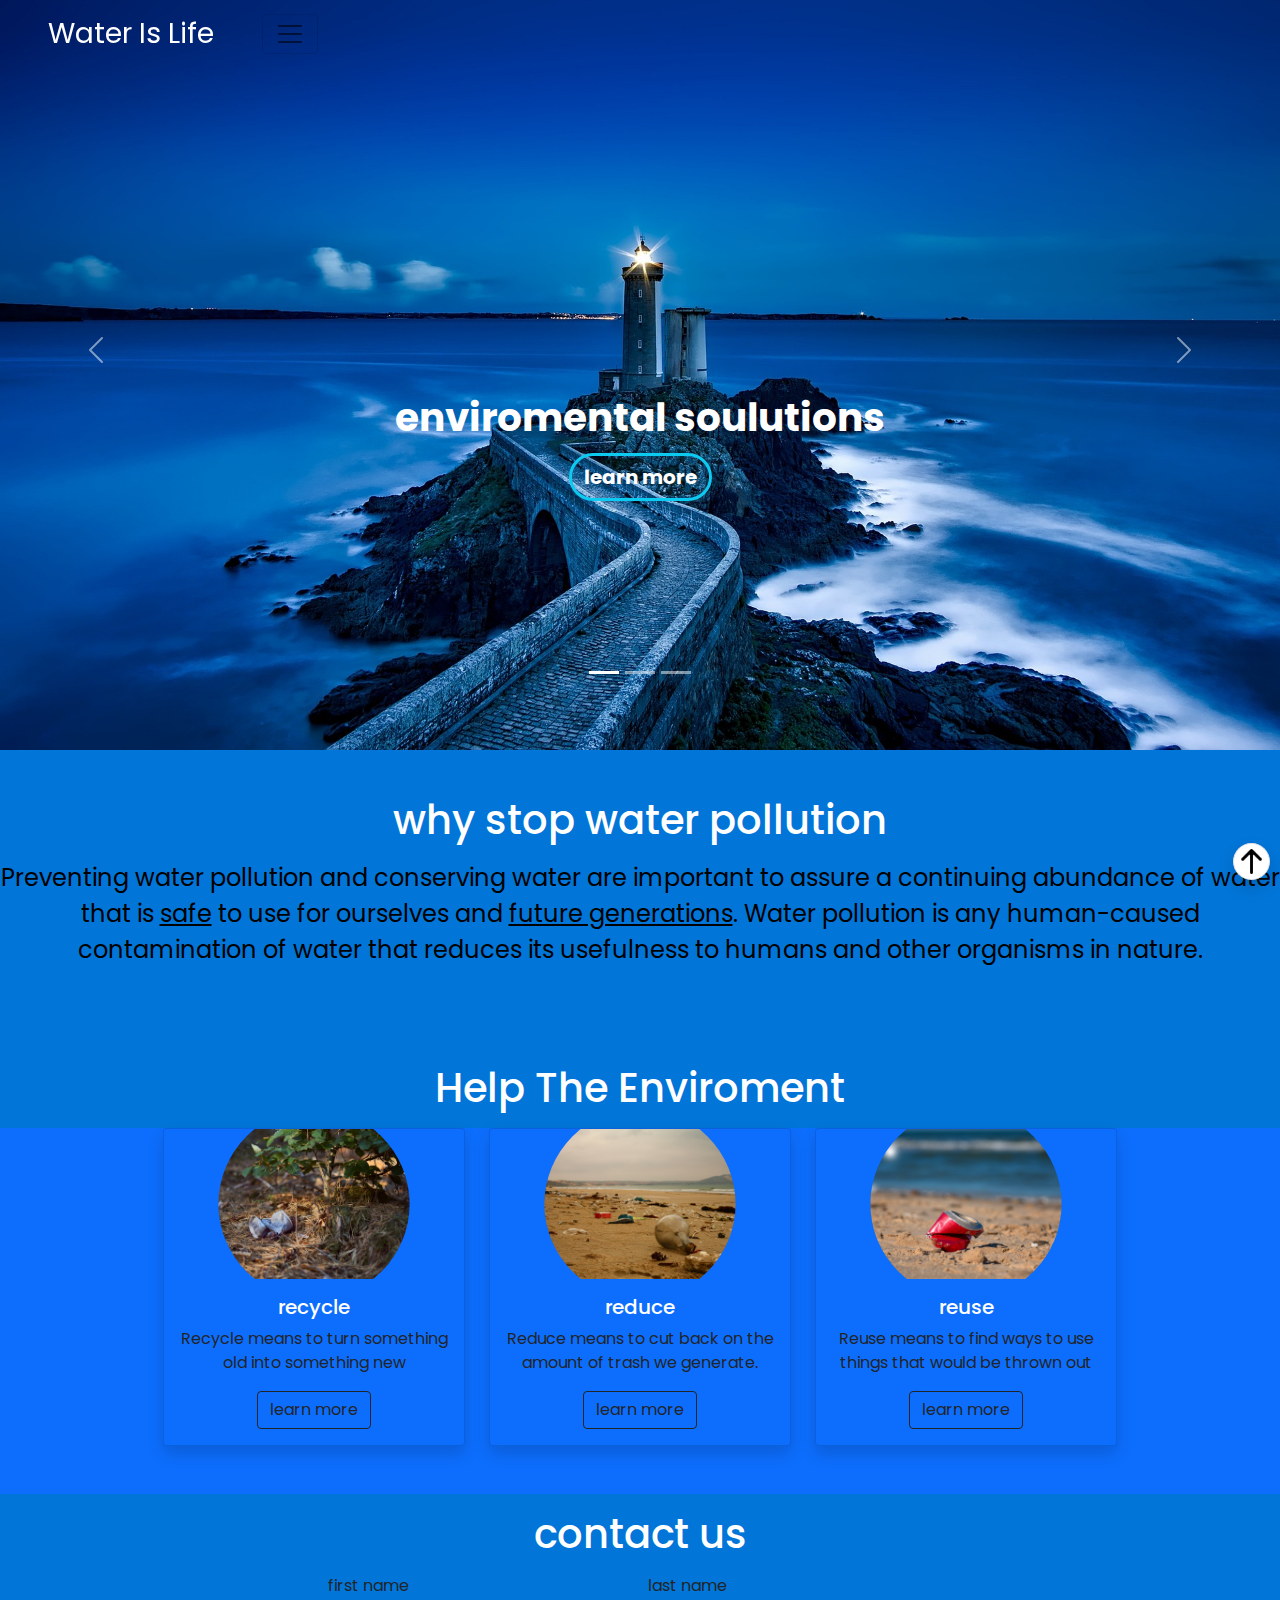
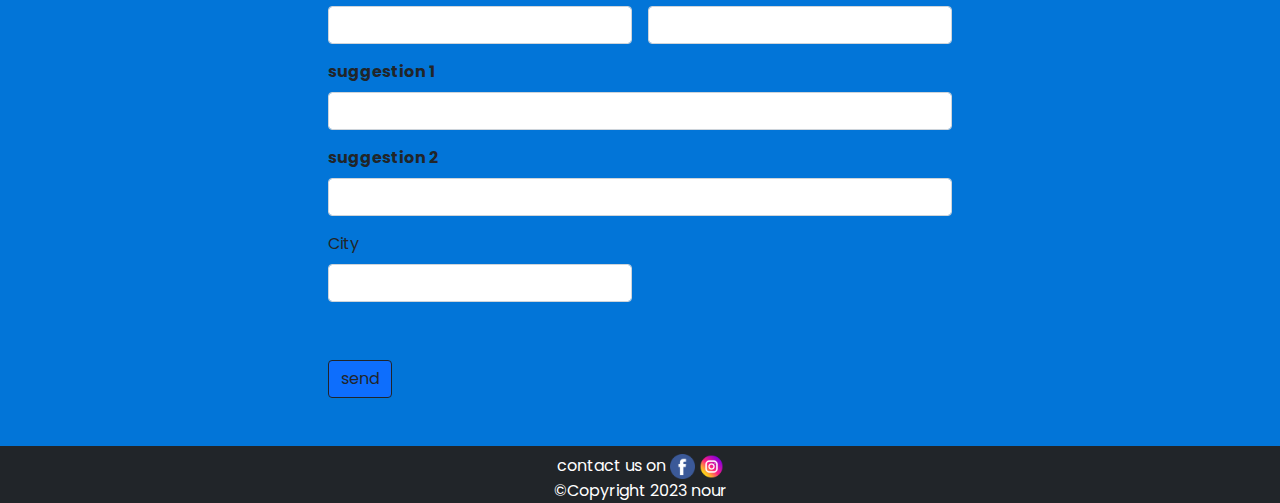
<file: index.html>
<!DOCTYPE html>
<html lang="en">
<head>
    <meta charset="UTF-8">
    <meta http-equiv="X-UA-Compatible" content="IE=edge">
    <meta name="viewport" content="width=device-width, initial-scale=1.0">
    <title>water pollution</title>
    <link rel="stylesheet" href="./css/bootstrap.min.css">
    <link rel="stylesheet" href="./css/style.css">
    <link rel="stylesheet" href="./css/all.min.css">
    <link
    rel="stylesheet"
    href="https://cdnjs.cloudflare.com/ajax/libs/animate.css/4.1.1/animate.min.css"/>
    <link rel="preconnect" href="https://fonts.googleapis.com">
<link rel="preconnect" href="https://fonts.gstatic.com" crossorigin>
<link href="https://fonts.googleapis.com/css2?family=Poppins:wght@400;600&display=swap" rel="stylesheet">
</head>
<body>
    <div class="top-1">
      
      <nav class="navbar navbar-expand-lg navbar-light fs-4 position-absolute top-0 start-0  d-flex text-up text-capitalize">
        
          <a class="navbar-brand fs-3 text-white bd-highlight  mx-5 g5 animate__bounceIn" href="#">water is life</a>
          <button class="navbar-toggler" type="button" data-bs-toggle="collapse" data-bs-target="#navbarNavDropdown" aria-controls="navbarNavDropdown" aria-expanded="false" aria-label="Toggle navigation">
            <span class="navbar-toggler-icon"></span>
          </button>
          <div class="collapse navbar-collapse" id="navbarNavDropdown">
            <ul class="navbar-nav ">
              <li class="nav-item px-2  bd-highlight ">
                <a class="nav-link active text-white animate__bounceIn" aria-current="page" href="#">Home</a>
              </li>
              <li class="nav-item text-white px-2">
                <a class="nav-link text-white bd-highlight animate__bounceIn" href="#contact">contact us</a>
              </li>
             
              <li class="nav-item dropdown text-white  mr-a d-flex px-2 ">
                <a target="_blank" class="nav-link dropdown-toggle text-white align-self-end animate__bounceIn" href="#" id="navbarDropdownMenuLink" role="button" data-bs-toggle="dropdown" aria-expanded="false">
                  projects to save the ocean
                </a>
                <ul class="dropdown-menu" aria-labelledby="navbarDropdownMenuLink">
                  <li><a target="_blank" class="dropdown-item" href="https://teamseas.org/">team seas</a></li>
                  <li><a  target="_blank" class="dropdown-item" href="https://theoceancleanup.com/">ocean cleanup</a></li>
                  <li><a  target="_blank" class="dropdown-item" href="https://oceanconservancy.org/">ocean conservancy</a></li>
                  
                </ul>
              </li>
              <li class="nav-item text-white px-2">
                <a class="nav-link text-white bd-highlight fw-bolder animate__bounceIn" target="_blank" href="./html/main.html">login</a>
              </li>
            </ul>
          </div>
       
      </nav>
    
          
    
                
        </div>
        <div id="carouselExampleIndicators" class="carousel slide " data-bs-ride="carousel" style="height: 700px;">
            <div class="carousel-indicators">
              <button type="button" data-bs-target="#carouselExampleIndicators" data-bs-slide-to="0" class="active" aria-current="true" aria-label="Slide 1"></button>
              <button type="button" data-bs-target="#carouselExampleIndicators" data-bs-slide-to="1" aria-label="Slide 2"></button>
              <button type="button" data-bs-target="#carouselExampleIndicators" data-bs-slide-to="2" aria-label="Slide 3"></button>
            </div>
            <div class="carousel-inner ">
            
             
              <div class="carousel-item active">
                <img class="img1" src="./imgs/hd-wallpaper-gcdb5ce605_1920.jpg" class="d-block w-100" alt="...">
                <div class="carousel-caption d-none d-md-block">
                  <h5 class="fw-bolder text-white animate__bounceIn"><span class="sz-1">enviromental soulutions</span></h5>
                  <p><a target="_blank" href="https://en.wikipedia.org/wiki/Environmental_Waste_Solutions"><button class="btn-outline-info btn text-white fs-5 fw-bolder animate__bounceIn border-3 rounded-pill">learn more</button></a></p>
                </div>
              </div>

              <div class="carousel-item ">
                <img  class="img2" src="./imgs/beach-ge782765a3_1920.jpg" class="d-block w-100" alt="...">
                <div class="carousel-caption d-none d-md-block">
                  <h5 class="fw-bolder text-white animate__bounceIn"><span class="sz-1">enviromental soulutions</span></h5>
                  <p><a target="_blank" href="https://en.wikipedia.org/wiki/Environmental_Waste_Solutions"><button class="btn-outline-info btn text-white fs-5 fw-bolder animate__bounceIn border-3 rounded-pill">learn more</button></a></p>
                </div>
                
              </div>
              
              <div class="carousel-item">
                <img  class="img3" src="./imgs/river-gc646b5d5c_1920.jpg" class="d-block w-100" alt="...">
                <div class="carousel-caption d-none d-md-block">
                  <h5 class="fw-bolder text-white animate__bounceIn"><span class="sz-1">enviromental soulutions</span></h5>
                  <p><a target="_blank" href="https://en.wikipedia.org/wiki/Environmental_Waste_Solutions"><button class="btn-outline-info btn text-white fs-5 fw-bolder animate__bounceIn border-3 rounded-pill">learn more</button></a></p>
                </div>
              </div>
            </div>
            
          
            <button class="carousel-control-prev" type="button" data-bs-target="#carouselExampleIndicators" data-bs-slide="prev">
              <span class="carousel-control-prev-icon" aria-hidden="true"></span>
              <span class="visually-hidden">Previous</span>
            </button>
            <button class="carousel-control-next" type="button" data-bs-target="#carouselExampleIndicators" data-bs-slide="next">
              <span class="carousel-control-next-icon" aria-hidden="true"></span>
              <span class="visually-hidden">Next</span>
            </button>
          </div>
         
        
    </div>
    
    <div class="top-2 text-black">
      
       <h1 class="text-center  m-3 mt-5 pt-5 border-0  text-white animate__bounceIn">why stop water pollution</h1>
        <div class="text-1 text-black mb-5 text-center fs-4 pb-5 border-0">Preventing water pollution and conserving water are important to assure a continuing abundance of water that is <span>safe</span> to use for ourselves and <span>future generations</span>. Water pollution is any human-caused contamination of water that reduces its usefulness to humans and other organisms in nature.</div>

    </div>
    
</div>
<h1 class="text-center  m-3 animate__bounceIn border-0 text-white ">Help The Enviroment</h1>
<div class="row bg-primary justify-content-center ">
  <div class="col-lg-3 col-md-12 mb-5"><div class="card bg-primary shadow">
    <img src="./imgs/environmental-pollution-g3ecfb277e_1920.jpg" class="m-auto card-img-top round-circle w-75 h-75" alt="...">
    <div class="card-body text-center">
      <h5 class="card-title text-center text-white">recycle</h5>
      <p class="card-text text-center"> Recycle means to turn something old  into something new </p>
      <a target="_blank" href="https://www.wm.com/us/en/recycle-right/recycling-101" class="btn btn-primary text-center btn-outline-dark">learn more</a>
    </div>
  </div>
  </div>
  <div class="col-lg-3 col-md-12 mb-5"><div class="card bg-primary shadow">
    <img src="./imgs/beach-g75f1a7b08_1920.jpg" class="m-auto card-img-top round-circle w-75 h-75" alt="...">
    <div class="card-body text-center">
      <h5 class="card-title text-center text-white">reduce</h5>
      <p class="card-text text-center">Reduce means to cut back on the amount of trash we generate. </p>
      <a target="_blank" href="https://www.derby.ac.uk/blog/seven-top-tips-reduce-environmental-impact/" class="btn btn-primary text-center btn-outline-dark">learn more</a>
    </div>
  </div></div>
  <div class="col-lg-3 col-md-12 mb-5"><div class="card bg-primary shadow">
    <img src="./imgs/garbage-g03429917a_1920.jpg" class="m-auto card-img-top round-circle w-75 h-75" alt="...">
    <div class="card-body text-center">
      <h5 class="card-title text-center text-white">reuse</h5>
      <p class="card-text text-center">Reuse means to find ways to use things that would be thrown out</p>
      <a target="_blank" href="https://content.ces.ncsu.edu/before-you-recycle-choose-to-reuse#:~:text=Advantages%20of%20Reuse&text=conserves%20resources,afford%20to%20buy%20them%20new  " class="btn btn-primary btn-outline-dark text-center">learn more</a>
    </div>
  </div></div>
</div>
<h1 id="contact" class="text-center m-3 animate__bounceIn  border-0 text-white">contact us</h1>
<form class="row g-3 w-50 mx-auto">
  <div class="col-md-6">
    <label for="inputEmail4" class="form-label">first name</label>
    <input type="email" class="form-control" id="inputEmail4">
  </div>
  <div class="col-md-6">
    <label for="inputPassword4" class="form-label">last name</label>
    <input type="password" class="form-control" id="inputPassword4">
  </div>
  <div class="col-12">
    <label for="inputAddress" class="form-label fw-bolder">suggestion 1</label>
    <input type="text" class="form-control" id="inputAddress" placeholder="">
  </div>
  <div class="col-12">
    <label for="inputAddress2" class="form-label fw-bolder">suggestion 2</label>
    <input type="text" class="form-control" id="inputAddress2" placeholder="">
  </div>
  <div class="col-md-6">
    <label for="inputCity" class="form-label">City</label>
    <input type="text" class="form-control" id="inputCity">
  </div>
  <div class="col-md-4">
   
    </select>
  </div>
  <div class="col-md-2">
 
  </div>
  <div class="col-12">
    <div class="form-check">
  
    </div>
  </div>
  <div class="col-12">
    <button type="submit" class="btn btn-primary btn-outline-dark mb-5">send</button>
  </div>
</form>
<div class="position-fixed  border rounded-circle bg-white text-center g8 shadow" style="bottom: 20px; right: 10px; padding: 5px;"><a href=""><img src="./imgs/608336.png" style="width: 25px; height: 25px; z-index: 3;" alt=""></a></div>

<footer><div class="bg-dark w-100 text-center text-white pt-2">
contact us on <a target="_blank" href="https://www.facebook.com/"><img class="face me-1" style="width: 25px; height: 25px;" src="./imgs/facebook (1).png" alt=""></a><a target="_blank" href="https://www.instagram.com/"><img class="face" style="width: 25px; height: 25px;" src="./imgs/instagram.png" alt=""></a><br>
©Copyright 2023 nour
</div></footer>

<script src="./js/bootstrap.bundle.min.js"></script>   

</body>
</html>
</file>
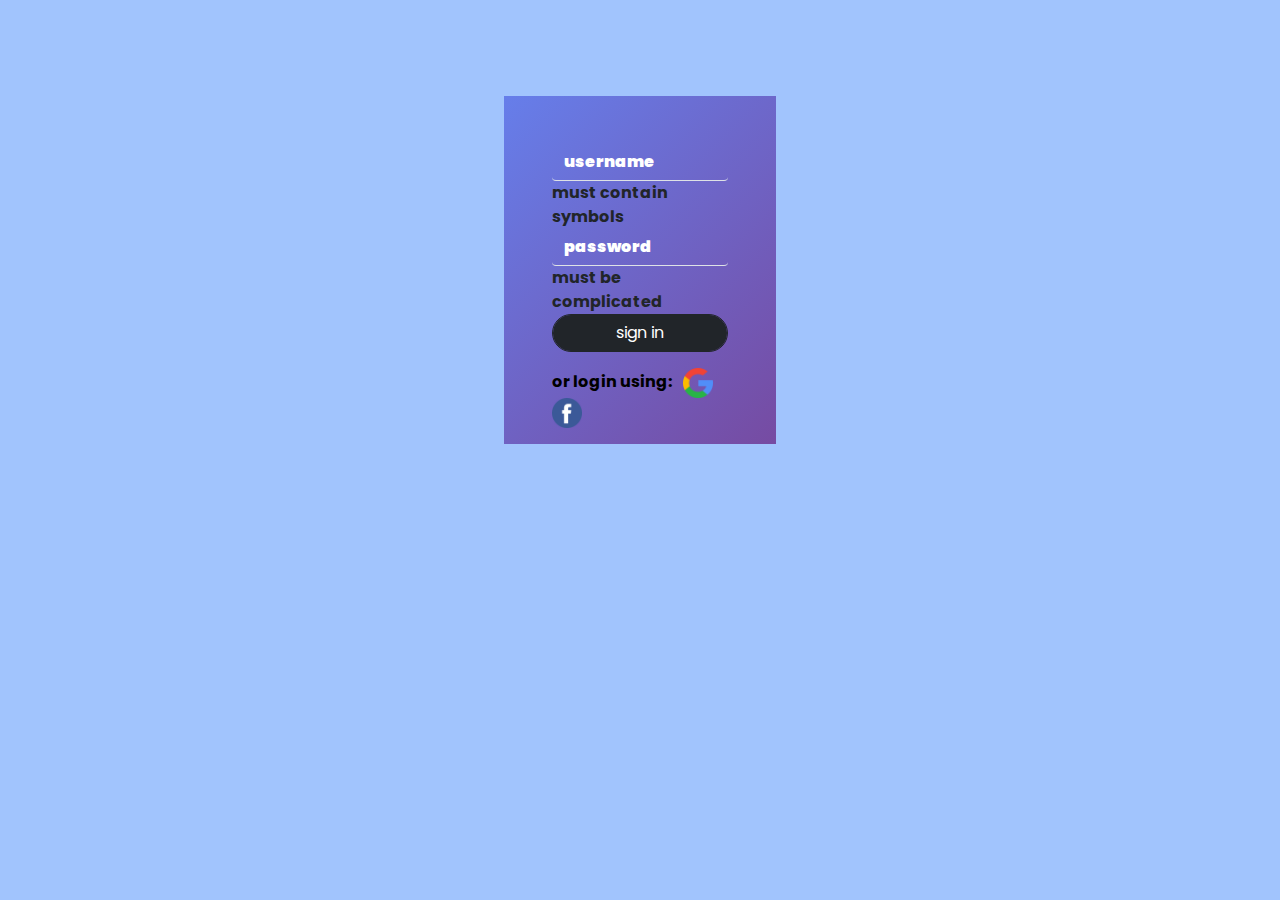
<file: html/main.html>
<!DOCTYPE html>
<html lang="en">
<head>
    <meta charset="UTF-8">
    <meta http-equiv="X-UA-Compatible" content="IE=edge">
    <meta name="viewport" content="width=device-width, initial-scale=1.0">
    <link rel="preconnect" href="https://fonts.googleapis.com">
<link rel="preconnect" href="https://fonts.gstatic.com" crossorigin>
<link href="https://fonts.googleapis.com/css2?family=Poppins:wght@400;600&display=swap" rel="stylesheet">
    <link rel="stylesheet" href="./../css/MAIN.CSS">
    <link rel="stylesheet" href="../css/bootstrap.min.css">

    <title>login</title>
    <style>
        ::placeholder{
            font-weight: 900;
            color: white !important;
            
        }
        @media(max-width:1200px){
        .g1{
           
            padding-right: -100px;
            padding-left: -100px;
            margin: -100px;
          ;
            
        }
        .g3{
            margin-top: 30px;
        }
        
       
    }
        @media(min-width:1201px){
            .g1{
                width: 50%;
                margin: auto;
            }
       
    

}
        .form-horizontal{
    display:block;
    width:50%;
    margin:0 auto;
}

        body{
            background-color: #a1c4fd;
            overflow-x: hidden;
            background-size: cover;
            font-family: 'Poppins', sans-serif;

            
        }
        .center {
  position: absolute;
  left: 0;
  right: 0;
  margin: auto;  
}
.face{transition: all .2s ease-in-out;}
:hover.face{
    transform: scale(1.5);
}
    </style>
</head>
<body>
    <div class="container text-black">
        <form class="form p-5 m-auto center w-50 g2 text-black">
          <div class=" mt-5 px-5  pt-5  text-white g1 opacity-100 text-black border-1" style="background-image: linear-gradient(135deg, #667eea 0%, #764ba2 100%); "><input class="form-control g3 opacity-100 text-light  bg-transparent border-0 border-bottom" type="text" placeholder="username">
         <span class="text-dark fw-bold">must contain symbols</span> 
          <input class="form-control  border-0 border-bottom bg-transparent" type="password" placeholder="password">
          <span class="text-dark fw-bold">must be complicated</span> 
          <button type="submit" class="btn btn-dark  form-control rounded-pill g2">sign in</button>
          <div class="mt-3 pb-3 text-black fw-bold"><span class="me-2">or login using: </span>      <a  target="_blank" href="https://www.google.com/"><img class="face" src="../imgs/search.png" style="height: 30px; width: 30px;" alt=""></a> <a target="_blank"  href="https://www.facebook.com/"><img class="face" src="../imgs/facebook (1).png" style="height: 30px; width: 30px;" alt=""></a> </div>
        </div>


       
        </div>
         <script src="../js/bootstrap.bundle.min.js"></script>
      </div>
      </form>
    
</body>
</html>
</file>
<file: css/style.css>
a{
    text-decoration: none;
}
.container-1{
    margin-left: 200px;
}

.nav{
   z-index:2;
}
.img1,.img2,.img3{
 height: 750px;
 width: 100%;
}
.fist{
    width: 50px;
    height: 50px;
}

.cont{
    margin-left: 500px;
    margin-right: 500px;
}


span{text-decoration:underline;

}
@media(max-width:1215px){
    .title-2{
        display: none;
    }
    .text-1{
        display: none;
    }
}
.navbar{
    z-index:9;
 
   }
   #fullCarousel{
     position:absolute;
     width:100%;
     top:0;
     justify-content: space-between;
   }
.round-circle{
    clip-path: circle(50% at 50% 50%);
}
body{
    font-family: 'Poppins', sans-serif;
    background-color: #0275d8;
    overflow-x: hidden;
}
@media(max-width:1215px){
 .navbar{
    
 }
}
@media(max-width:1050px){
    .g4{
       display: none;
    }
 
}
.face{
    transition: all .2s ease-in-out; 
}
:hover.face{
    transform: scale(1.5);
}
@media(max-width:650px){
    .carousel-item{
        height: 685px;
    }
  
}
*{
    padding: 0px;
    margin: 0px;
}
.carousel-caption{ top: 50%;
    font-size: 33px !important; 
    
 
}
.sz-1{
    font-size: 39px !important; 
    text-decoration: none;
}

@keyframes move{
   0%{
     bottom: 10px;
   }
   50%{
    bottom: 20px;
  }
  100%{
    bottom: 10px;
  }

} 
.g8{
    animation: move 2s infinite linear;
}

.card{
    transition: all .2s ease-in-out;
}
:hover.card{
   
    transform: scale(1.1);
   
}
.carousel-indicators li { width: 10px !important; height: 10px !important; border-radius: 100% !important; }
</file>
<file: css/MAIN.CSS>
@media(min-width:1201px){
  bod

}
</file>
